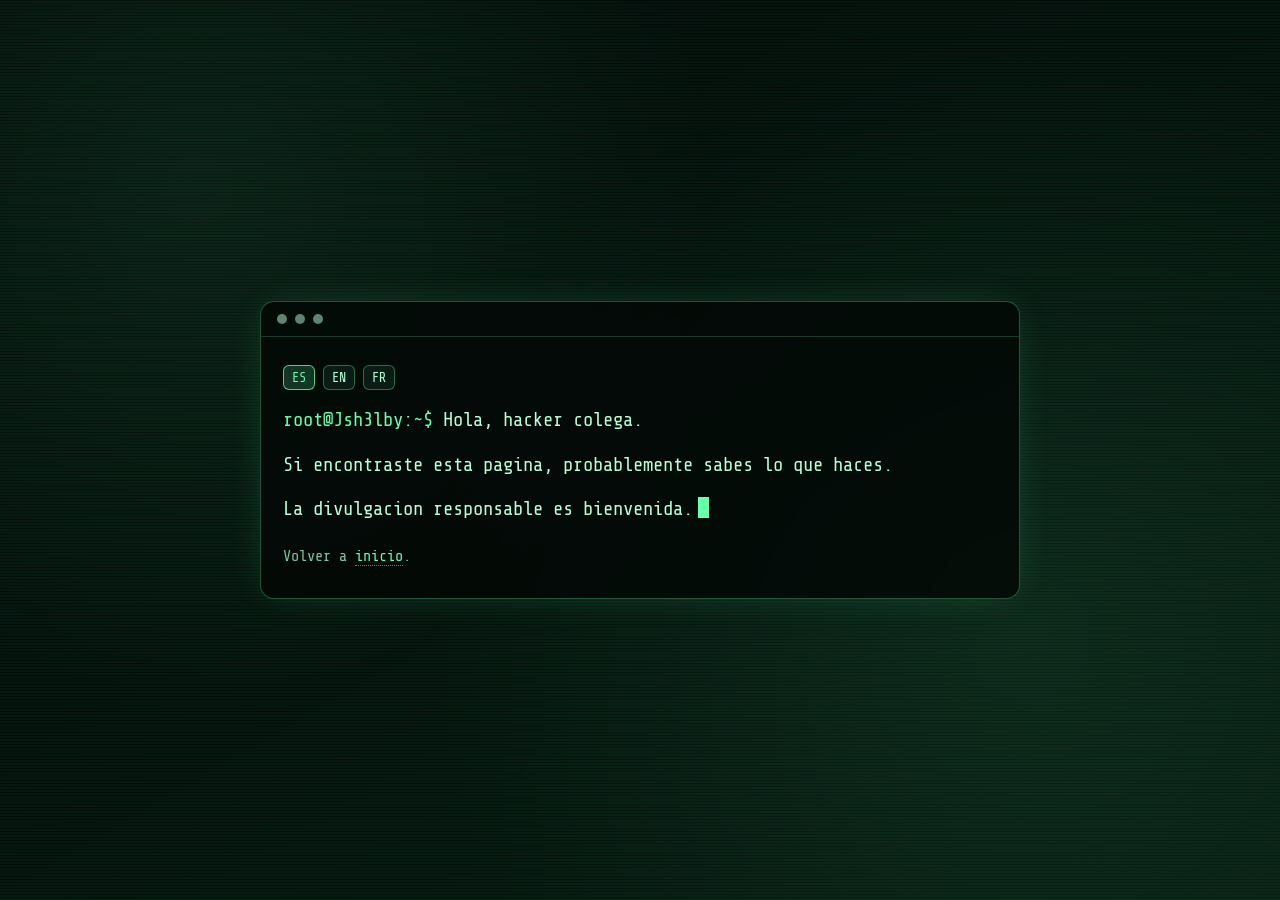
<file: hacker/index.html>
<!DOCTYPE html>
<html lang="en">
<head>
  <meta charset="UTF-8">
  <meta name="viewport" content="width=device-width, initial-scale=1.0">
  <meta name="robots" content="noindex, nofollow">
  <title>Access Granted</title>
  <link rel="preconnect" href="https://fonts.googleapis.com">
  <link rel="preconnect" href="https://fonts.gstatic.com" crossorigin>
  <link href="https://fonts.googleapis.com/css2?family=Share+Tech+Mono&display=swap" rel="stylesheet">
  <style>
    :root {
      --bg-0: #030606;
      --bg-1: #07150e;
      --line: rgba(25, 255, 150, 0.06);
      --text-main: #b8ffd8;
      --text-strong: #66ffab;
      --text-soft: #7fc79f;
      --card-border: rgba(102, 255, 171, 0.3);
      --card-shadow: rgba(102, 255, 171, 0.2);
    }

    * {
      box-sizing: border-box;
      margin: 0;
      padding: 0;
    }

    body {
      min-height: 100vh;
      display: grid;
      place-items: center;
      padding: 24px;
      font-family: "Share Tech Mono", monospace;
      color: var(--text-main);
      background:
        radial-gradient(circle at 15% 20%, rgba(102, 255, 171, 0.08), transparent 40%),
        radial-gradient(circle at 80% 70%, rgba(102, 255, 171, 0.08), transparent 50%),
        linear-gradient(150deg, var(--bg-0), var(--bg-1));
      overflow: hidden;
      position: relative;
    }

    body::before {
      content: "";
      position: fixed;
      inset: 0;
      background-image: linear-gradient(to bottom, transparent 50%, var(--line) 50%);
      background-size: 100% 3px;
      pointer-events: none;
      opacity: 0.8;
      animation: drift 10s linear infinite;
    }

    .terminal {
      width: min(760px, 100%);
      border: 1px solid var(--card-border);
      border-radius: 14px;
      background: rgba(3, 8, 6, 0.82);
      backdrop-filter: blur(2px);
      box-shadow: 0 0 40px -10px var(--card-shadow);
      animation: rise 650ms ease-out;
    }

    .terminal-header {
      display: flex;
      gap: 8px;
      align-items: center;
      padding: 12px 16px;
      border-bottom: 1px solid rgba(102, 255, 171, 0.2);
    }

    .dot {
      width: 10px;
      height: 10px;
      border-radius: 50%;
      background: rgba(184, 255, 216, 0.5);
    }

    .terminal-body {
      padding: 28px 22px;
      line-height: 1.7;
      font-size: clamp(1rem, 2vw, 1.2rem);
    }

    .lang-inline {
      display: flex;
      gap: 8px;
      margin-bottom: 14px;
    }

    .lang-inline button {
      border: 1px solid rgba(102, 255, 171, 0.35);
      background: rgba(102, 255, 171, 0.08);
      color: var(--text-main);
      border-radius: 6px;
      padding: 4px 8px;
      font-family: inherit;
      font-size: 0.85rem;
      cursor: pointer;
    }

    .lang-inline button.active {
      color: var(--text-strong);
      border-color: rgba(102, 255, 171, 0.75);
      background: rgba(102, 255, 171, 0.18);
    }

    .prompt {
      color: var(--text-strong);
      margin-right: 10px;
    }

    p + p {
      margin-top: 12px;
    }

    .cursor {
      display: inline-block;
      width: 11px;
      height: 1.1em;
      vertical-align: -0.15em;
      margin-left: 5px;
      background: var(--text-strong);
      animation: blink 1.1s steps(1, end) infinite;
    }

    .small {
      margin-top: 18px;
      color: var(--text-soft);
      font-size: 0.95rem;
    }

    a {
      color: var(--text-strong);
      text-decoration: none;
      border-bottom: 1px dotted rgba(102, 255, 171, 0.6);
    }

    @keyframes blink {
      50% {
        opacity: 0;
      }
    }

    @keyframes drift {
      from {
        transform: translateY(0);
      }
      to {
        transform: translateY(3px);
      }
    }

    @keyframes rise {
      from {
        opacity: 0;
        transform: translateY(10px);
      }
      to {
        opacity: 1;
        transform: translateY(0);
      }
    }

    @media (max-width: 600px) {
      .terminal-body {
        padding: 24px 16px;
      }
    }
  </style>
</head>
<body>
  <main class="terminal" aria-label="Hidden hacker message">
    <div class="terminal-header" aria-hidden="true">
      <span class="dot"></span>
      <span class="dot"></span>
      <span class="dot"></span>
    </div>

    <section class="terminal-body">
      <div class="lang-inline" role="group" aria-label="Select language">
        <button type="button" data-lang="es">ES</button>
        <button type="button" data-lang="en">EN</button>
        <button type="button" data-lang="fr">FR</button>
      </div>
      <p><span class="prompt">root@Jsh3lby:~$</span><span id="msg-1">Hello fellow hacker.</span></p>
      <p id="msg-2">If you found this page, you probably know what you're doing.</p>
      <p id="msg-3">Responsible disclosure welcome.<span class="cursor" aria-hidden="true"></span></p>
      <p class="small"><span id="msg-4">Return to</span> <a href="../" id="msg-5">home</a>.</p>
    </section>
  </main>

  <script>
    const HACKER_I18N = {
      es: {
        htmlLang: 'es',
        m1: 'Hola, hacker colega.',
        m2: 'Si encontraste esta pagina, probablemente sabes lo que haces.',
        m3: 'La divulgacion responsable es bienvenida.',
        m4: 'Volver a',
        m5: 'inicio',
        title: 'Acceso concedido'
      },
      en: {
        htmlLang: 'en',
        m1: 'Hello fellow hacker.',
        m2: "If you found this page, you probably know what you're doing.",
        m3: 'Responsible disclosure welcome.',
        m4: 'Return to',
        m5: 'home',
        title: 'Access Granted'
      },
      fr: {
        htmlLang: 'fr',
        m1: 'Bonjour, hacker collegue.',
        m2: 'Si tu as trouve cette page, tu sais probablement ce que tu fais.',
        m3: 'La divulgation responsable est bienvenue.',
        m4: 'Retour a',
        m5: 'accueil',
        title: 'Acces autorise'
      }
    };

    function normalizeLang(lang) {
      if (!lang) return 'es';
      const base = lang.toLowerCase().split('-')[0];
      return HACKER_I18N[base] ? base : 'es';
    }

    function applyHackerLanguage(language) {
      const lang = normalizeLang(language);
      const pack = HACKER_I18N[lang];

      document.documentElement.setAttribute('lang', pack.htmlLang);
      document.title = pack.title;
      document.getElementById('msg-1').textContent = pack.m1;
      document.getElementById('msg-2').textContent = pack.m2;
      document.getElementById('msg-3').childNodes[0].textContent = pack.m3;
      document.getElementById('msg-4').textContent = pack.m4;
      document.getElementById('msg-5').textContent = pack.m5;

      document.querySelectorAll('.lang-inline button').forEach((button) => {
        button.classList.toggle('active', button.dataset.lang === lang);
      });

      try {
        localStorage.setItem('portfolio-language', lang);
      } catch (error) {
        console.warn('No se pudo guardar idioma:', error);
      }
    }

    const storedLanguage = (() => {
      try {
        return localStorage.getItem('portfolio-language');
      } catch (error) {
        return null;
      }
    })();

    const initialLanguage = normalizeLang(storedLanguage || navigator.language || 'en');
    applyHackerLanguage(initialLanguage);

    document.querySelectorAll('.lang-inline button').forEach((button) => {
      button.addEventListener('click', () => {
        applyHackerLanguage(button.dataset.lang);
      });
    });
  </script>
</body>
</html>
</file>
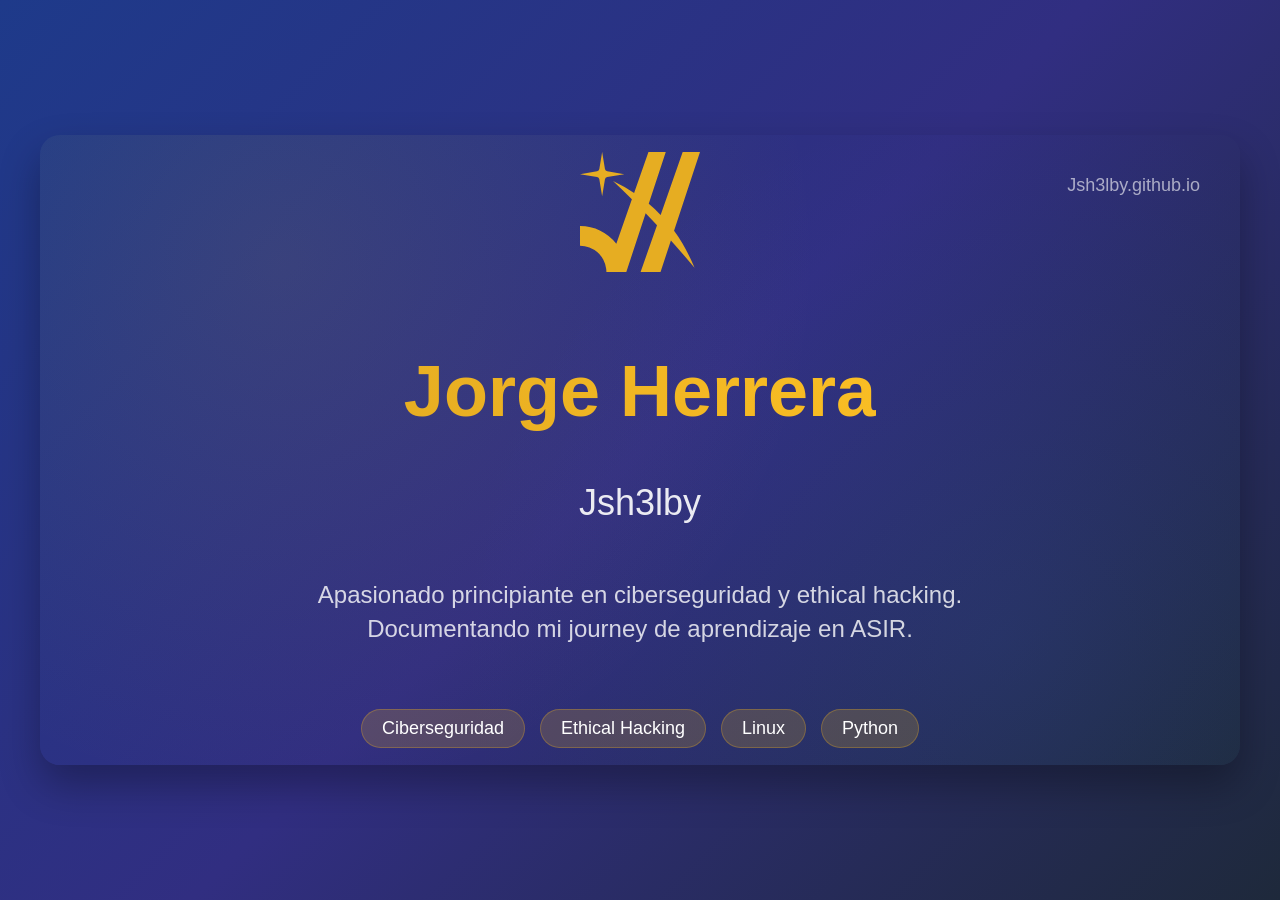
<file: create_og_image.html>
<!DOCTYPE html>
<html lang="es">
<head>
    <meta charset="UTF-8">
    <meta name="viewport" content="width=device-width, initial-scale=1.0">
    <title>Crear Imagen OG para Jsh3lby</title>
    <style>
        body {
            margin: 0;
            font-family: 'Arial', sans-serif;
            background: linear-gradient(135deg, #1e3a8a 0%, #312e81 50%, #1e293b 100%);
            display: flex;
            justify-content: center;
            align-items: center;
            min-height: 100vh;
        }
        
        .og-card {
            width: 1200px;
            height: 630px;
            background: linear-gradient(135deg, #1e3a8a 0%, #312e81 50%, #1e293b 100%);
            display: flex;
            flex-direction: column;
            justify-content: center;
            align-items: center;
            text-align: center;
            color: white;
            position: relative;
            overflow: hidden;
            border-radius: 20px;
            box-shadow: 0 20px 40px rgba(0,0,0,0.3);
        }
        
        .og-card::before {
            content: '';
            position: absolute;
            top: 0;
            left: 0;
            right: 0;
            bottom: 0;
            background: 
                radial-gradient(circle at 20% 20%, rgba(230, 173, 34, 0.1) 0%, transparent 50%),
                radial-gradient(circle at 80% 80%, rgba(59, 130, 246, 0.1) 0%, transparent 50%);
        }
        
        .logo {
            width: 120px;
            height: 120px;
            margin-bottom: 30px;
            z-index: 2;
            position: relative;
        }
        
        .main-title {
            font-size: 72px;
            font-weight: 700;
            margin-bottom: 20px;
            z-index: 2;
            position: relative;
            background: linear-gradient(45deg, #E6AD22, #FbbF24);
            -webkit-background-clip: text;
            -webkit-text-fill-color: transparent;
            background-clip: text;
        }
        
        .subtitle {
            font-size: 36px;
            font-weight: 500;
            margin-bottom: 30px;
            z-index: 2;
            position: relative;
            opacity: 0.9;
        }
        
        .description {
            font-size: 24px;
            font-weight: 400;
            max-width: 800px;
            line-height: 1.4;
            z-index: 2;
            position: relative;
            opacity: 0.8;
        }
        
        .tech-badges {
            display: flex;
            gap: 15px;
            margin-top: 40px;
            z-index: 2;
            position: relative;
        }
        
        .tech-badge {
            background: rgba(230, 173, 34, 0.2);
            border: 1px solid rgba(230, 173, 34, 0.3);
            padding: 8px 20px;
            border-radius: 25px;
            font-size: 18px;
            font-weight: 500;
        }
        
        .corner-accent {
            position: absolute;
            top: 40px;
            right: 40px;
            font-size: 18px;
            opacity: 0.6;
            z-index: 2;
        }
    </style>
</head>
<body>
    <div class="og-card">
        <div class="corner-accent">Jsh3lby.github.io</div>
        
        <!-- Logo SVG -->
        <svg class="logo" xmlns="http://www.w3.org/2000/svg" viewBox="0 0 298 298">
            <style>
                .cls-1,.cls-2{fill:#E6AD22;}
                .cls-1{stroke:#E6AD22;stroke-miterlimit:10;}
            </style>
            <line class="cls-1" x1="114.5" y1="298" x2="114.5" y2="297.96"/>
            <path class="cls-2" d="M334.58,296.85c21.1,28.87,37.58,59.74,50.79,91.64a0,0,0,0,1-.07.05q-28.85-34.64-58.54-67.89L301,399l-49.53,0,40.76-116.2q-14-15-28.21-29.77a0,0,0,0,1,0,0h0L216,399h-.5l-49,0h0l0-.07a2.17,2.17,0,0,0,0-.26v-.17c0-.4,0-.79,0-1.18A57.66,57.66,0,0,0,166,391a65.26,65.26,0,0,0-64.76-57.22H101v-49h.25a114.08,114.08,0,0,1,89.94,43.78L229.85,218.3Q206.68,195.23,183,173a443.11,443.11,0,0,1,52.36,29.59L271,101h43L271.7,229.62l0,.06a0,0,0,0,1,.07,0,380.6,380.6,0,0,1,29.48,27.49L356,101h43Z" transform="translate(-101 -101)"/>
            <line class="cls-1" x1="114.5" y1="298" x2="114.5" y2="297.96"/>
            <line class="cls-1" x1="0.47" y1="55.62" x2="0.46" y2="55.62"/>
            <path class="cls-1" d="M159.82,101.08" transform="translate(-101 -101)"/>
            <path class="cls-2" d="M211,156l-42.42,7a6.77,6.77,0,0,0-5.59,5.59L156,211l-7-42.42a6.77,6.77,0,0,0-5.59-5.59L101,156l42.42-7a6.77,6.77,0,0,0,5.59-5.59L156,101l7,42.42a6.77,6.77,0,0,0,5.59,5.59Z" transform="translate(-101 -101)"/>
        </svg>
        
        <h1 class="main-title">Jorge Herrera</h1>
        <h2 class="subtitle">Jsh3lby</h2>
        <p class="description">Apasionado principiante en ciberseguridad y ethical hacking. Documentando mi journey de aprendizaje en ASIR.</p>
        
        <div class="tech-badges">
            <span class="tech-badge">Ciberseguridad</span>
            <span class="tech-badge">Ethical Hacking</span>
            <span class="tech-badge">Linux</span>
            <span class="tech-badge">Python</span>
        </div>
    </div>
    
    <script>
        // Instrucciones para capturar
        console.log("📸 INSTRUCCIONES PARA CAPTURAR:");
        console.log("1. Presiona F12 para abrir DevTools");
        console.log("2. Ve a la pestaña 'Console'");
        console.log("3. Ejecuta: document.querySelector('.og-card').style.transform = 'scale(1)'");
        console.log("4. Presiona F12 de nuevo para cerrar DevTools");
        console.log("5. Haz clic derecho en la tarjeta → 'Inspeccionar elemento'");
        console.log("6. Clic derecho en el elemento .og-card → 'Capture node screenshot'");
        console.log("7. Guarda como: og-image.png (1200x630px)");
    </script>
</body>
</html>
</file>
